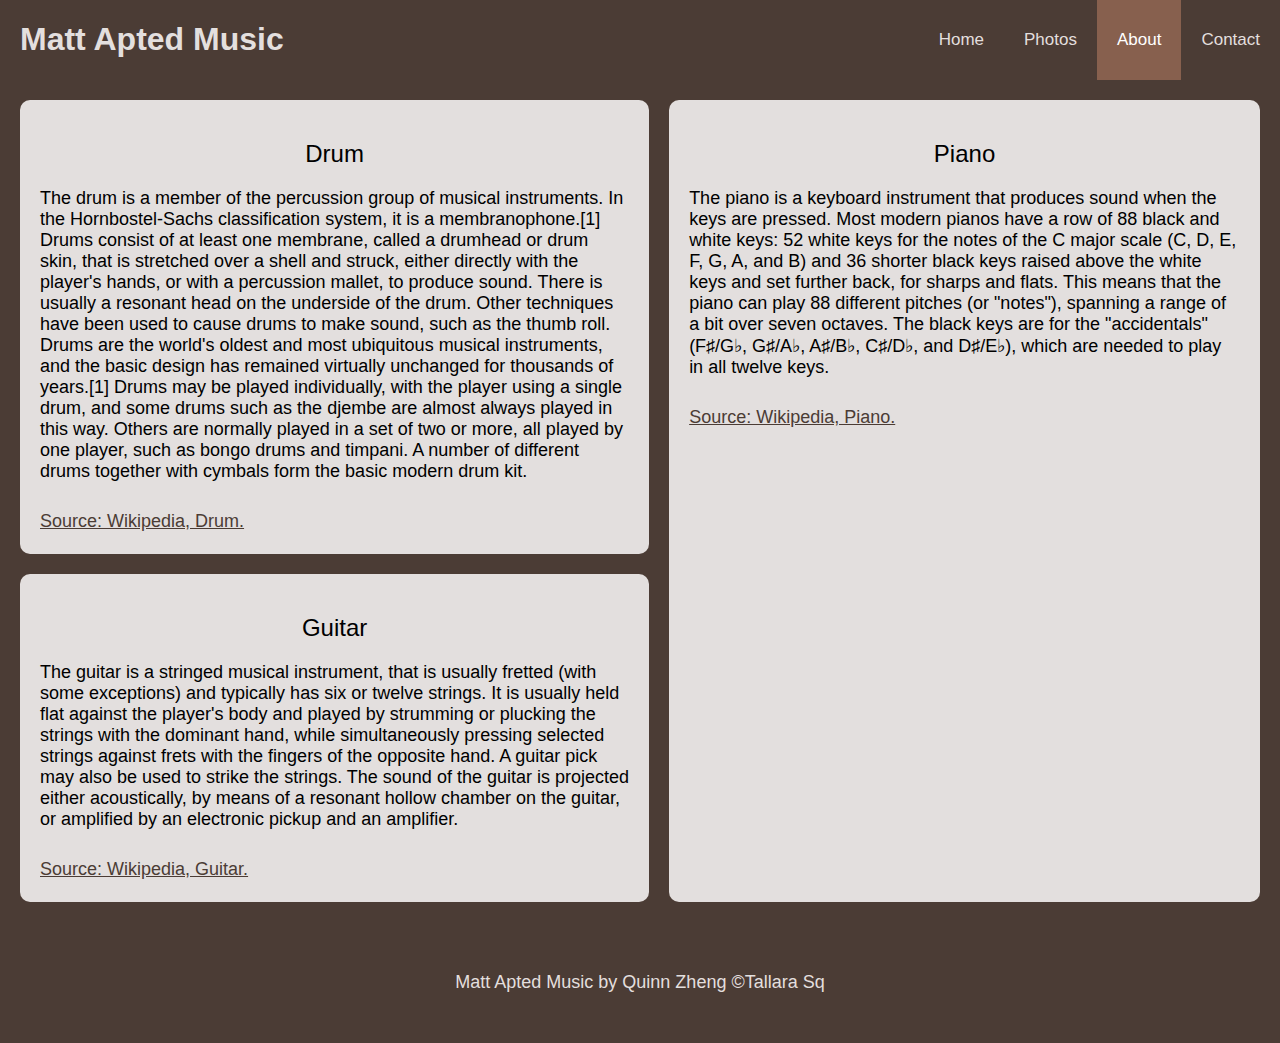
<file: about.html>
<!DOCTYPE html>
<html lang="en">
<head>
	<meta charset="UTF-8">
  <meta http-equiv="X-UA-Compatible" content="IE=edge">
	<meta name="viewport" content="width=device-width, initial-scale=1.0">
	<meta name="description" content="Matt Apted Music" >
	<title>Matt Apted Music | About </title>
	<link rel="stylesheet" href="css/style.css">
	<link rel="stylesheet" href="css/about.css" >
</head>

<body>

	<header>
		<h1>Matt Apted Music</h1> 
        <label for="hamburger_checkbox">
            <img id="hamburger_image" src="images/hamburger-menu.svg" alt="Expand and collapse menu.">
        </label>
        <input id="hamburger_checkbox" type="checkbox">
		<nav>
			<a href="index.html">Home</a>
			<a href="photos.html">Photos</a>
			<a class="active_nav" href="about.html">About</a>
			<a href="contact.html">Contact</a>
		</nav>
	</header>
<main>
    
    <div id="container1">
      <h2>Drum</h2>
      <p>The drum is a member of the percussion group of musical instruments. In the Hornbostel-Sachs classification system, it is a membranophone.[1] Drums consist of at least one membrane, called a drumhead or drum skin, that is stretched over a shell and struck, either directly with the player's hands, or with a percussion mallet, to produce sound. There is usually a resonant head on the underside of the drum. Other techniques have been used to cause drums to make sound, such as the thumb roll. Drums are the world's oldest and most ubiquitous musical instruments, and the basic design has remained virtually unchanged for thousands of years.[1] Drums may be played individually, with the player using a single drum, and some drums such as the djembe are almost always played in this way. Others are normally played in a set of two or more, all played by one player, such as bongo drums and timpani. A number of different drums together with cymbals form the basic modern drum kit.</p>
          <a href="https://en.wikipedia.org/wiki/Drum">
          Source: Wikipedia, Drum.</a>
    </div>
      <div id="container2">
          <h2>Guitar</h2>
          <p>The guitar is a stringed musical instrument, that is usually fretted (with some exceptions) and typically has six or twelve strings. It is usually held flat against the player's body and played by strumming or plucking the strings with the dominant hand, while simultaneously pressing selected strings against frets with the fingers of the opposite hand. A guitar pick may also be used to strike the strings. The sound of the guitar is projected either acoustically, by means of a resonant hollow chamber on the guitar, or amplified by an electronic pickup and an amplifier.</p>
          <a href="https://en.wikipedia.org/wiki/Guitar">
            Source: Wikipedia, Guitar.</a>
      </div>
      <div id="container3">
          <h2>Piano</h2>
          <p>The piano is a keyboard instrument that produces sound when the keys are pressed. Most modern pianos have a row of 88 black and white keys: 52 white keys for the notes of the C major scale (C, D, E, F, G, A, and B) and 36 shorter black keys raised above the white keys and set further back, for sharps and flats. This means that the piano can play 88 different pitches (or "notes"), spanning a range of a bit over seven octaves. The black keys are for the "accidentals" (F♯/G♭, G♯/A♭, A♯/B♭, C♯/D♭, and D♯/E♭), which are needed to play in all twelve keys.</p>
            <a href="https:https://en.wikipedia.org/wiki/Piano">
                Source: Wikipedia, Piano.</a>
      </div>
  
  </main>

  <footer>
    <p>Matt Apted Music by Quinn Zheng  &copy;Tallara Sq</p>     
  </footer>

</body>
</html>
</file>
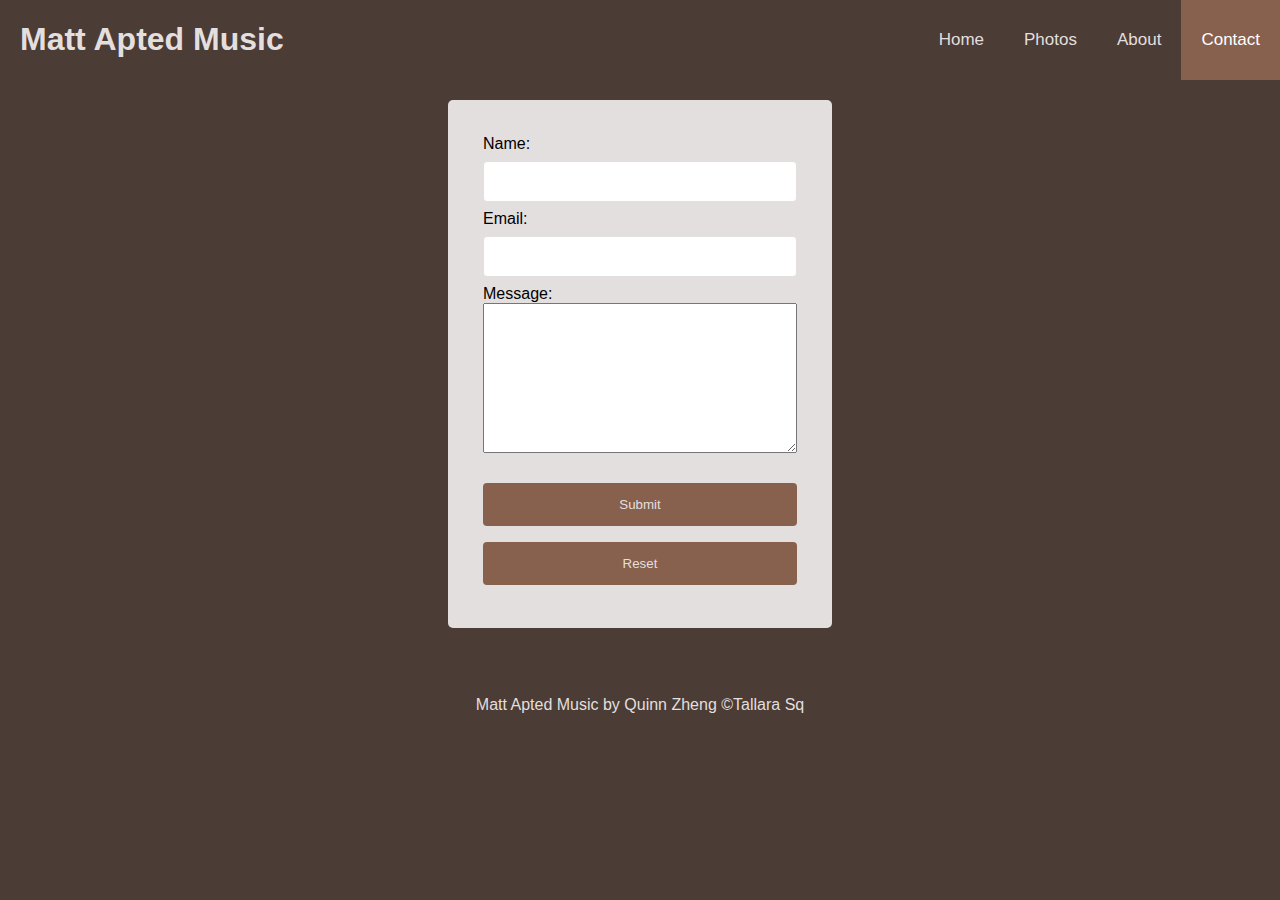
<file: contact.html>
<!DOCTYPE html>
<html lang="en">
<head>
	<meta charset="UTF-8">
    <meta http-equiv="X-UA-Compatible" content="IE=edge">
	<meta name="viewport" content="width=device-width, initial-scale=1.0">
	<meta name="description" content="Matt Apted Music" >
	<title>Matt Apted Music | Contact </title>
	<link rel="stylesheet" href="css/style.css">
	<link rel="stylesheet" href="css/contact.css" >
</head>

<body>

	<header>
		<h1>Matt Apted Music</h1> 
        <label for="hamburger_checkbox">
            <img id="hamburger_image" src="images/hamburger-menu.svg" alt="Expand and collapse menu.">
        </label>
        <input id="hamburger_checkbox" type="checkbox">
		<nav>
			<a href="index.html">Home</a>
			<a href="photos.html">Photos</a>
			<a href="about.html">About</a>
			<a class="active_nav" href="contact.html">Contact</a>
		</nav>
	</header>
    <form id="contact_form">
		<label for="name">Name:</label><br >
		<input type="text" id="name" name="name" ><br >
		<label for="email">Email:</label><br >
		<input type="email" id="email" name="email" ><br >
		<label for="message">Message:</label><br >
		<textarea id="message" name="message"></textarea><br ><br >
		<button type="submit" >Submit</button><br >
		<button type="reset">Reset</button>
	</form>

    <footer>
        <p>Matt Apted Music by Quinn Zheng  &copy;Tallara Sq</p>      
	</footer>

</body>
</html>
</file>
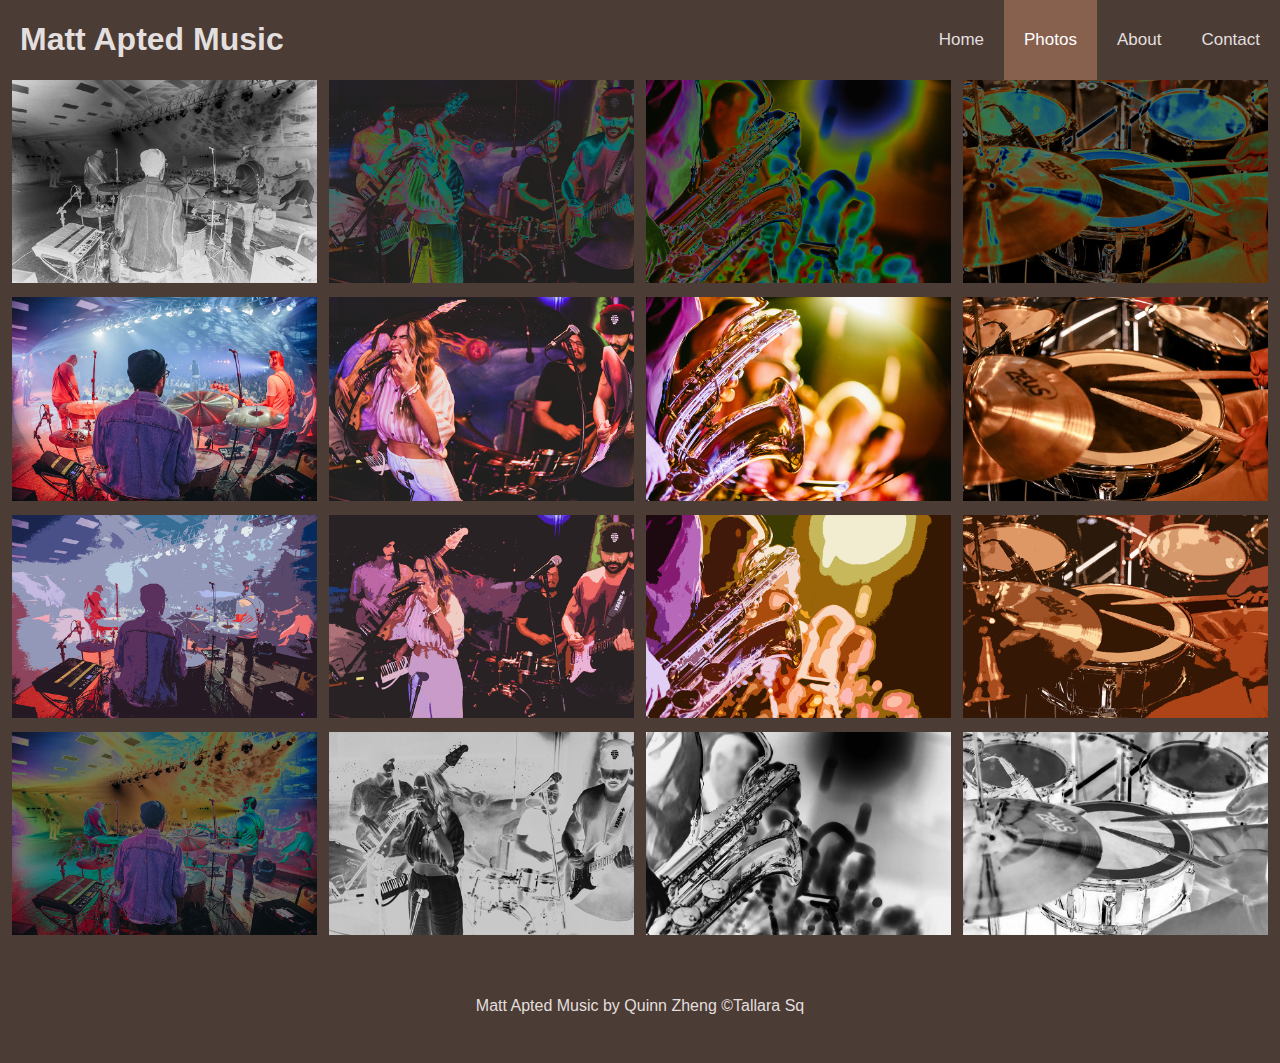
<file: photos.html>
<!DOCTYPE html>
<html lang="en">
<head>
	<meta charset="UTF-8">
    <meta http-equiv="X-UA-Compatible" content="IE=edge">
	<meta name="viewport" content="width=device-width, initial-scale=1.0">
	<meta name="description" content="Matt Apted Music" >
	<title>MMatt Apted Music | Photos </title>
	<link rel="stylesheet" href="css/style.css">
	<link rel="stylesheet" href="css/photos.css" >
</head>

<body>

	<header>
		<h1>Matt Apted Music</h1> 
        <label for="hamburger_checkbox">
            <img id="hamburger_image" src="images/hamburger-menu.svg" alt="Expand and collapse menu.">
        </label>
        <input id="hamburger_checkbox" type="checkbox">
		<nav>
			<a href="index.html">Home</a>
			<a class="active_nav" href="photos.html">Photos</a>
			<a href="about.html">About</a>
			<a href="contact.html">Contact</a>
		</nav>
	</header>
    <!--Photo Grid -->
	<div id="row"> 
		
		<div class="column">
			<img src="images/960w/image 1/image1 01.png" alt="image 1" title="image 1">
            <img src="images/960w/image 1/image1 02.png" alt="image 1" title="image 1">
            <img src="images/960w/image 1/image1 03.png" alt="image 1" title="image 1"> 
            <img src="images/960w/image 1/image1 04.png" alt="image 1" title="image 1">
			
		</div>
		
		<div class="column">
			
			<img src="images/960w/image 2/image2 01.png" alt="image 2" title="image 2" >
			<img src="images/960w/image 2/image2 02.png" alt="image 2" title="image 2">
			<img src="images/960w/image 2/image2 03.png" alt="image 2" title="image 2">
			<img src="images/960w/image 2/image2 04.png" alt="image 2" title="image 2">
		</div>

		<div class="column">
			<img src="images/960w/image 3/image3 01.png" alt="image 3" title="image 3">
			<img src="images/960w/image 3/image3 02.png" alt="image 3" title="image 3">
			<img src="images/960w/image 3/image3 03.png" alt="image 3" title="image 3">
            <img src="images/960w/image 3/image3 04.png" alt="image 3" title="image 3">
		</div>

		<div class="column">
			<img src="images/960w/image 4/image4 01.png" alt="image 4" title="image 4">
			<img src="images/960w/image 4/image4 02.png" alt="image 4" title="image 4">
            <img src="images/960w/image 4/image4 03.png" alt="image 4" title="image 4">
            <img src="images/960w/image 4/image4 04.png" alt="image 4" title="image 4">
		</div>
		
	</div>

	<footer>
        <p>Matt Apted Music by Quinn Zheng  &copy;Tallara Sq</p>    
	</footer>

</body>
</html>
</file>
<file: css/style.css>
* {
	box-sizing: border-box;
}

body {
	background: #4B3C35;
	font-family: Arial, Helvetica, sans-serif;
	margin: 0;
}

/* Mobile First View: */

/* Style the header which contains the navigation links */
header {
    background-color: #4B3C35;
    overflow: hidden;
  }
  
  /* Hide the checkbox which we use for the hamburger menu functionality */
  #hamburger_checkbox {
    display: none;
  }
  
  /* Style the image we use as a label for the hamburger menu checkbox */
  #hamburger_image {
    background-color: white;
    display: block;
    margin-bottom: 20px;
    margin-left: auto;
    margin-right: auto;
    padding: 10px;
    width: 10%;
  }
  
  
  /* Show or hide the navigation links depending on whether the hamburger menu checkbox is checked or not */
  input[id="hamburger_checkbox"]:not(:checked) + nav {
    display: none;
  }
  
  /* Style the heading */
  h1 {
    color: #E3DFDE;
    float: left;
    padding: 0 20px;
    width: 100%;
  }
  
  
  /* Style the links inside the navigation bar */
  nav a {
    color: #E3DFDE;							
    float: left;
    font-size: 17px;
    padding: 30px 20px;
    text-align: center;
    text-decoration: none;
    width: 100%;
  }
  
  
  /* Change the color of links on hover using mouse */
  nav a:hover {
    background-color: #E3DFDE;
    color: #4B3C35;
  }
  
  /* Change the color of links on focus using tab key */
  nav a:focus {
    background-color: white;
    color: black;
    outline: none;
  }
  
  /* Change the color of the active/current link */
  .active_nav {
    background-color: #87604E;
    color: white;
  }

  
footer {
	background: #4B3C35;
  color: #E3DFDE;
	padding: 32px;
	text-align: center;
	width: 100%;
}
  
   /* For desktop: */
  @media only screen and (min-width: 768px) {
  
        /* Hide the hamburger menu image we use as a label for the hamburger menu checkbox */
        #hamburger_image {
          display: none;
        }
  
        /* Show the navigation links... even if the hamburger menu checkbox is not selected (menu open) */
        input[id="hamburger_checkbox"]:not(:checked) + nav {
          display:block
        }
  
        /* Style the Knitters heading */
        h1 {
          text-align: left;
          width: 390px;
        }
  
        /* Style the navigation bar */
        nav {
          float: right;
        }
  
        /* Style the links inside the navigation bar */
        nav a {
          width: auto;
        }
  }
</file>
<file: css/about.css>
h2 {
  font-size: 24px;
  font-weight: normal;
  text-align: center;
}

p {
  font-size: 18px;
}

main > div {
  background-color: #E3DFDE;
  border-radius: 10px;
  font-size: 30px;
  padding: 20px;
  text-align: left;
}

/* colour the text of links black */
main > div > a {
  color: #4B3C35;
  font-size: 18px;
}

/* Change the colour of links on hover using mouse */
main > div > a:hover {
  background-color: #4B3C35;
  color: #E3DFDE;
}

/* Change the color of links on focus using tab button */
main > div > a:focus {
  background-color: #4B3C35;
  color: #E3DFDE;
  outline: none;
}


#container2 {
  grid-area: area2;
}

#container3 {
  grid-area: area3;
}

main {
  background-color: #4B3C35;
  display: grid;
  grid-template-areas:
  '.'
  'area2'
  'area2'
    'area3'
    'area3'
    'area3';
  
  grid-gap: 20px;
  padding: 20px;
}

/* Large devices (laptops/desktops, 992px and up) */
@media only screen and (min-width: 992px) {

  main {
    grid-template-areas:
    '.     area3 '
    'area2 area3 '
    'area2 area3 ';
  }

}
</file>
<file: css/contact.css>
form {
  border-radius: 5px;
  background-color: #E3DFDE;
  margin: 20px auto; 
  padding: 35px;
  width: 90%;
}

form textarea {
  width: 100%;
  height: 150px;
}

input {
  width: 100%;
  padding: 12px 20px;
  margin: 8px 0;
  display: inline-block;
  border: 1px solid #E3DFDE;
  border-radius: 4px;
  box-sizing: border-box;
}

button {
  width: 100%;
  background-color: #87604E;
  color: #E3DFDE;
  padding: 14px 20px;
  margin: 8px 0;
  border: none;
  border-radius: 4px;
  cursor: pointer;
}

button:hover, button:focus {
  filter: brightness(125%);
}


/* Small devices (portrait tablets and large phones, 600px and up) */
@media only screen and (min-width: 600px) {
    form {
    width: 70%;
  }
}

/* Medium devices (landscape tablets, 768px and up) */
@media only screen and (min-width: 768px) {
  form {
    width: 50%;
  }
}

/* Large devices (laptops/desktops, 992px and up) */
@media only screen and (min-width: 992px) {
  form {
    width: 40%;
  }
}

/* Extra large devices (large laptops and desktops, 1200px and up) */
@media only screen and (min-width: 1200px) {
    form {
    width: 30%;
  }
}
</file>
<file: css/photos.css>
/* Mobile First View */
/* Photo Grid */
#row {
	display: flex;
	flex-wrap: wrap;
	padding: 0 12px;
	vertical-align: middle;
}

.column {
	margin-top: 0;
	max-width: 100%;
	vertical-align: middle;
}

.column img {
	padding-bottom: 10px;
	width: 100%;
}


/* For desktops */
@media only screen and (min-width: 768px) {
	.column {
		max-width: 50%;
		padding: 0 6px;
	}

	#row {
	padding: 0 6px;
	}
}



/* Extra large devices (large laptops and desktops, 1200px and up) */
@media only screen and (min-width: 1200px) {
	.column {
		max-width: 25%;
	}
}
</file>
